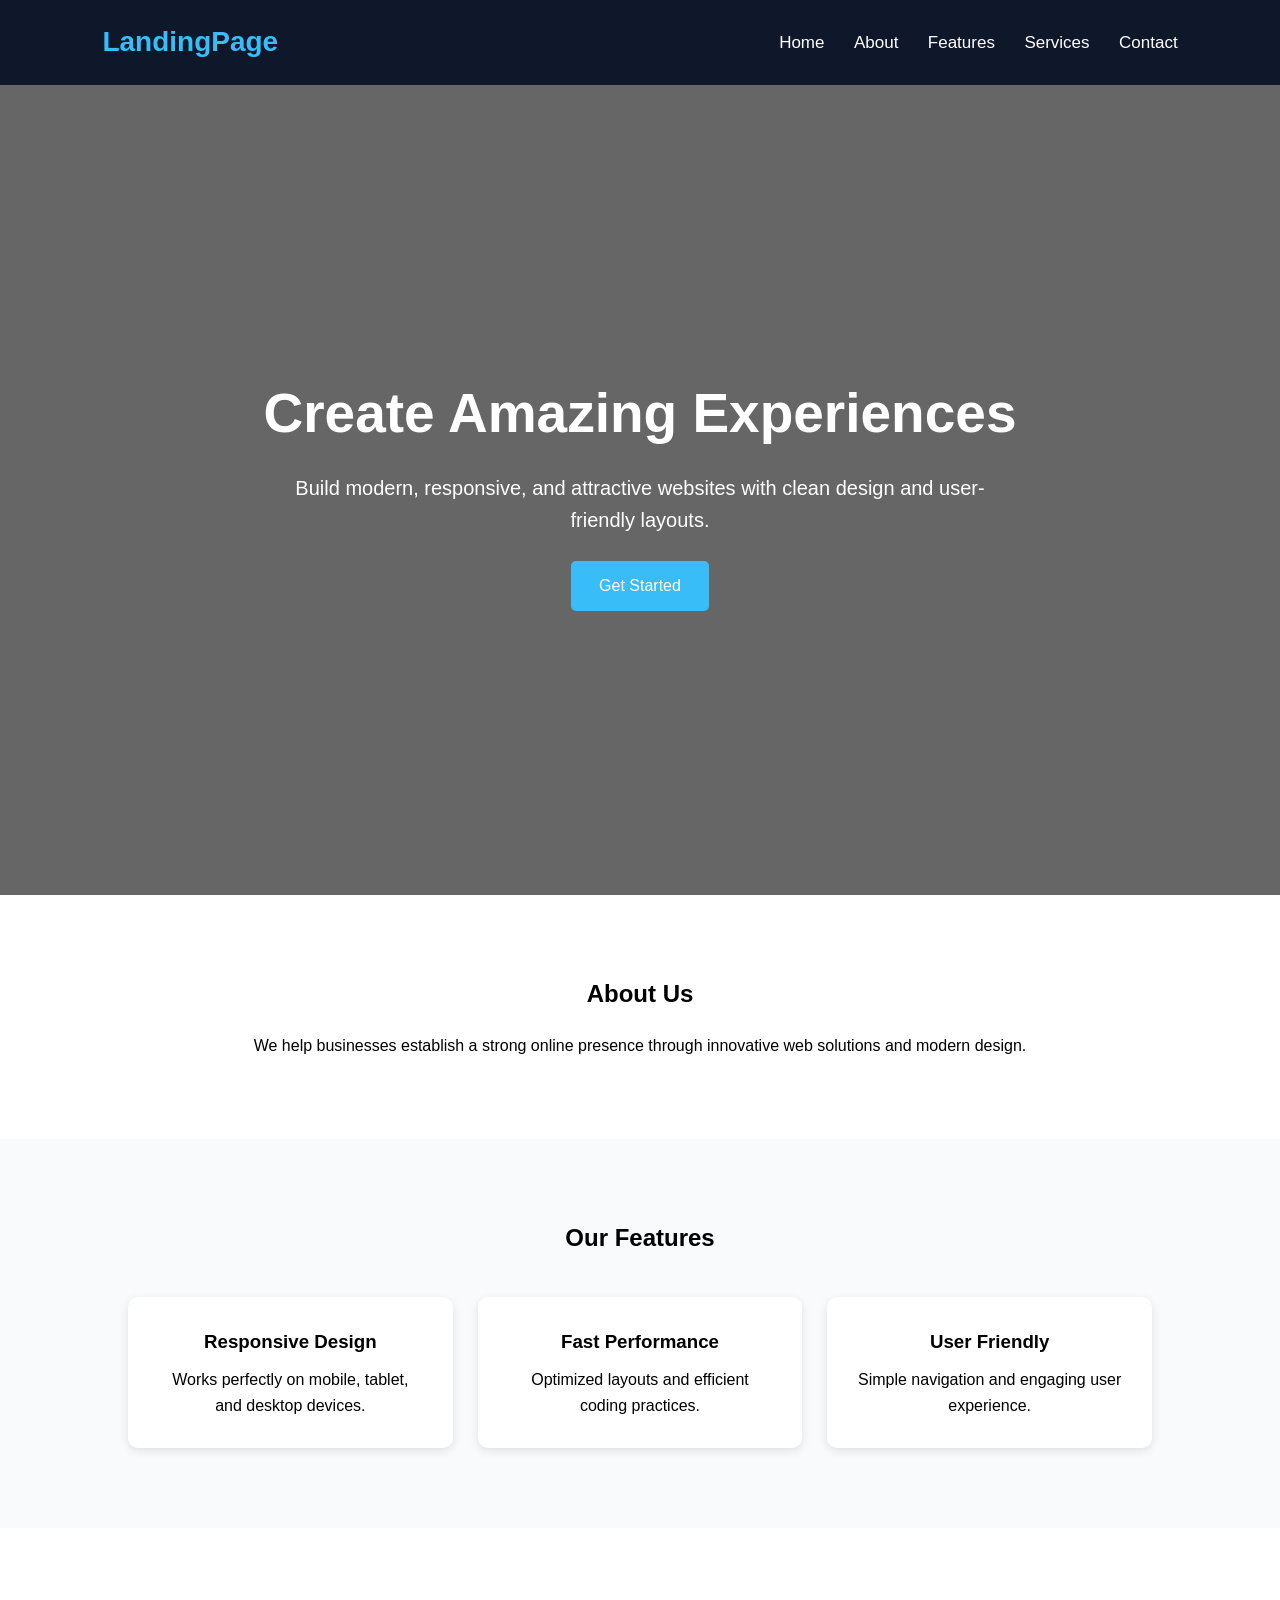
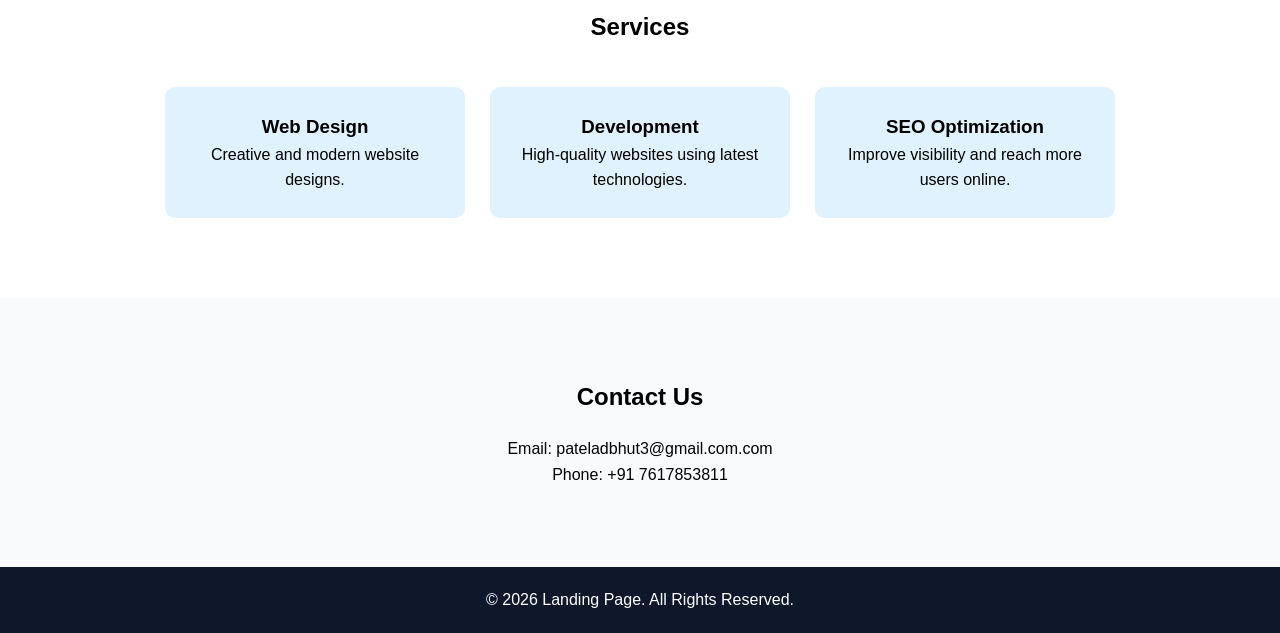
<file: landing page/index.html>
<!DOCTYPE html>
<html lang="en">
<head>
<meta charset="UTF-8">
<meta name="viewport" content="width=device-width, initial-scale=1.0">
<title>Creative Landing Page</title>
<link rel="stylesheet" href="style.css">
</head>

<body>

<header>
    <div class="logo">LandingPage</div>

    <nav>
        <a href="#home">Home</a>
        <a href="#about">About</a>
        <a href="#features">Features</a>
        <a href="#services">Services</a>
        <a href="#contact">Contact</a>
    </nav>
</header>

<section class="hero" id="home">
    <h1>Create Amazing Experiences</h1>
    <p>
        Build modern, responsive, and attractive websites with
        clean design and user-friendly layouts.
    </p>
    <a href="#" class="btn">Get Started</a>
</section>

<section class="about" id="about">
    <h2>About Us</h2>
    <p>
        We help businesses establish a strong online presence
        through innovative web solutions and modern design.
    </p>
</section>

<section class="features" id="features">
    <h2>Our Features</h2>

    <div class="feature-box">
        <div class="card">
            <h3>Responsive Design</h3>
            <p>Works perfectly on mobile, tablet, and desktop devices.</p>
        </div>

        <div class="card">
            <h3>Fast Performance</h3>
            <p>Optimized layouts and efficient coding practices.</p>
        </div>

        <div class="card">
            <h3>User Friendly</h3>
            <p>Simple navigation and engaging user experience.</p>
        </div>
    </div>
</section>

<section class="services" id="services">
    <h2>Services</h2>

    <div class="service-container">
        <div class="service">
            <h3>Web Design</h3>
            <p>Creative and modern website designs.</p>
        </div>

        <div class="service">
            <h3>Development</h3>
            <p>High-quality websites using latest technologies.</p>
        </div>

        <div class="service">
            <h3>SEO Optimization</h3>
            <p>Improve visibility and reach more users online.</p>
        </div>
    </div>
</section>

<section class="contact" id="contact">
    <h2>Contact Us</h2>
    <p>Email: pateladbhut3@gmail.com.com</p>
    <p>Phone: +91 7617853811</p>
</section>

<footer>
    <p>© 2026 Landing Page. All Rights Reserved.</p>
</footer>

</body>
</html>
</file>
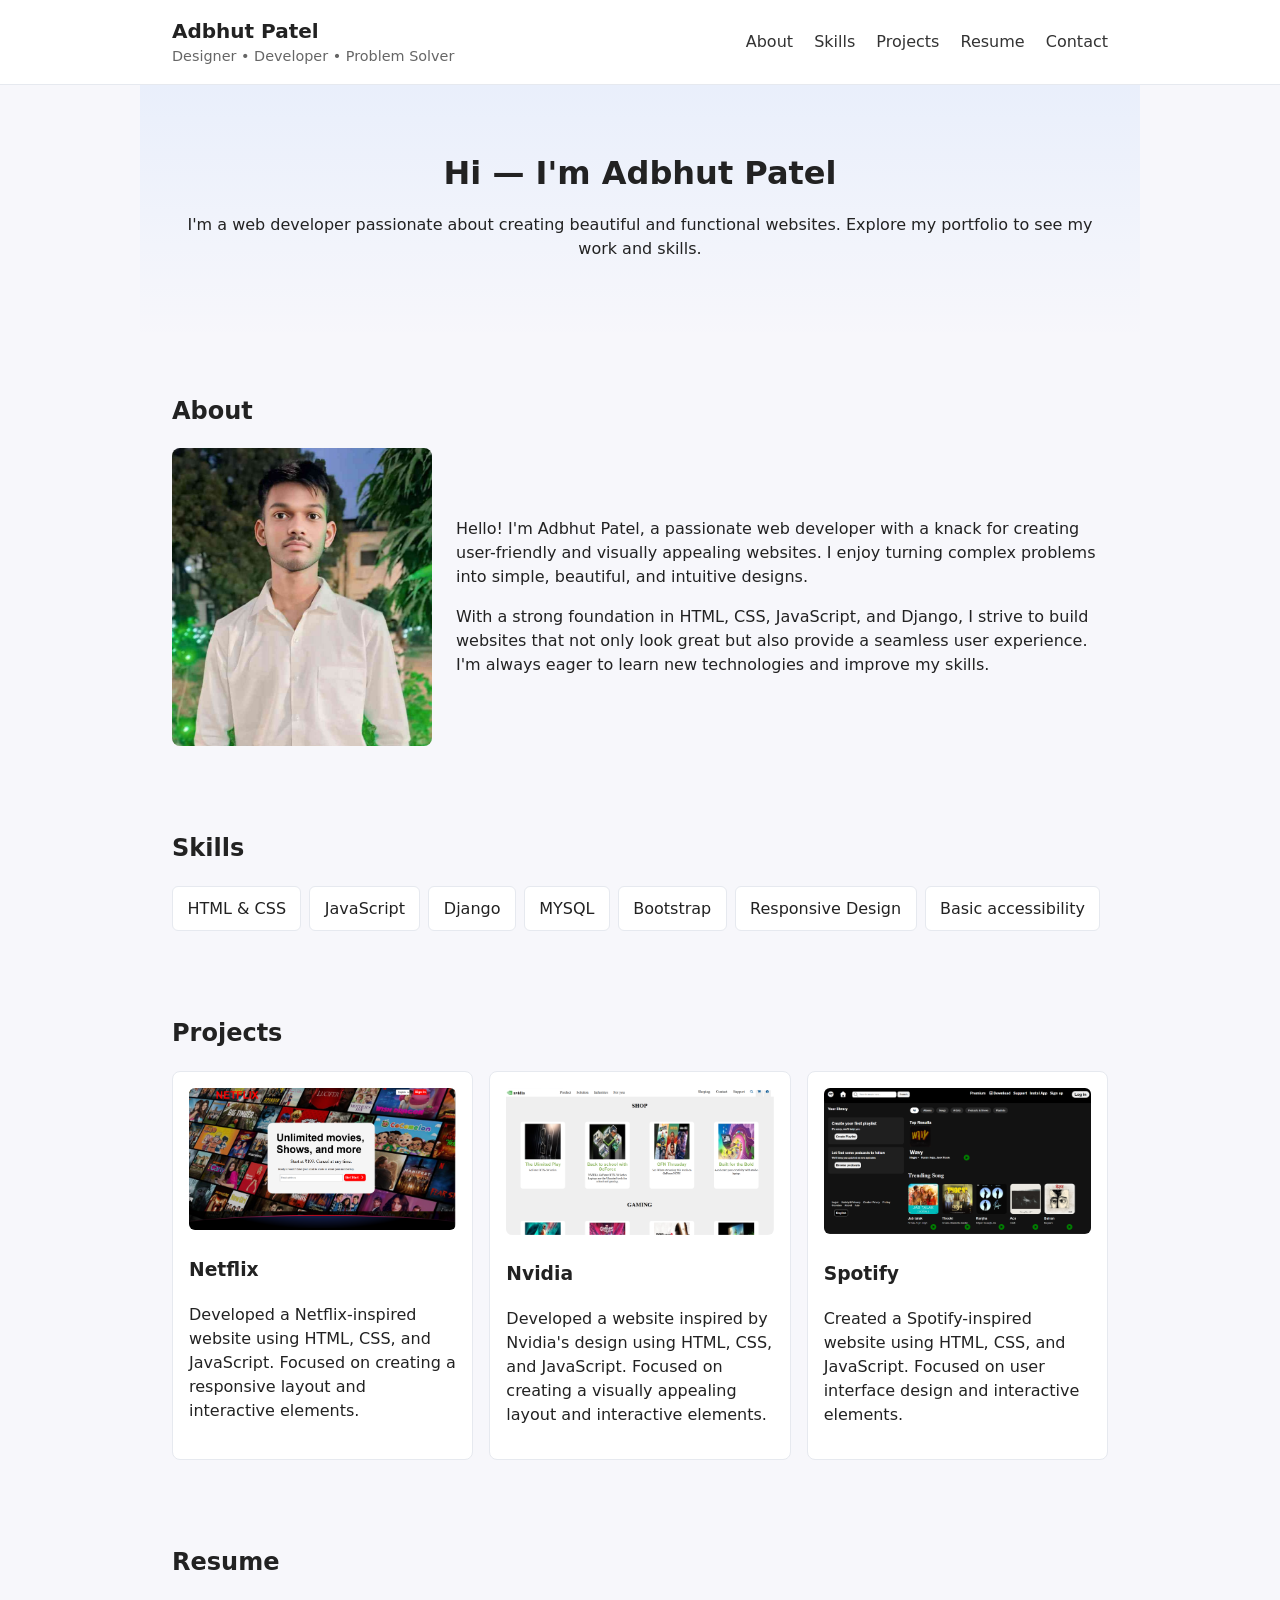
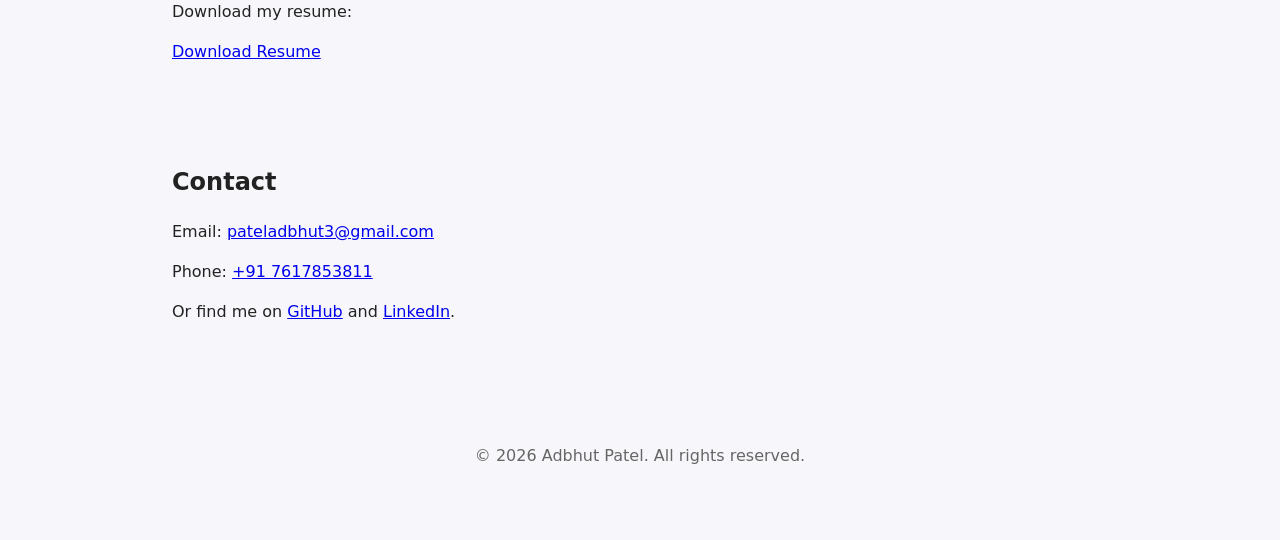
<file: portfolio/index.html>
<!doctype html>
<html lang="en">
<head>
  <meta charset="utf-8">
  <meta name="viewport" content="width=device-width, initial-scale=1">
  <title>Portfolio</title>
  <link rel="stylesheet" href="styles.css">
</head>
<body>
  <header class="site-header">
    <div class="container header-inner">
      <div class="brand">
        <h1>Adbhut Patel</h1>
        <p class="tag">Designer • Developer • Problem Solver</p>
      </div>
      <nav class="nav">
        <a href="#about">About</a>
        <a href="#skills">Skills</a>
        <a href="#projects">Projects</a>
        <a href="#resume">Resume</a>
        <a href="#contact">Contact</a>
      </nav>
    </div>
  </header>

  <main>
    <section class="hero container" id="home">
      <h2>Hi — I'm Adbhut Patel</h2>
        <p>I'm a web developer passionate about creating beautiful and functional websites. Explore my portfolio to see my work and skills.</p>
    </section>

    <section id="about" class="container about">
      <h2>About</h2>
      <div class="about-grid">
        <img src="adbhut.jpg" alt="Your photo" class="avatar">
        <div class="bio">
            <p>Hello! I'm Adbhut Patel, a passionate web developer with a knack for creating user-friendly and visually appealing websites. I enjoy turning complex problems into simple, beautiful, and intuitive designs.</p>
            <p>With a strong foundation in HTML, CSS, JavaScript, and Django, I strive to build websites that not only look great but also provide a seamless user experience. I'm always eager to learn new technologies and improve my skills.</p>
        </div>
      </div>
    </section>

    <section id="skills" class="container skills">
      <h2>Skills</h2>
      <ul class="skill-list">
        <li>HTML &amp; CSS</li>
        <li>JavaScript</li>
        <li>Django</li>
        <li>MYSQL</li>
        <li>Bootstrap</li>
        <li>Responsive Design</li>
        <li>Basic accessibility</li>
      </ul>
    </section>

    <section id="projects" class="container projects">
      <h2>Projects</h2>
      <div class="project-grid">
        <article class="project">
          <img src="netfilx.png" alt="Project 1 screenshot">
          <h3>Netflix</h3>
            <p> Developed a Netflix-inspired website using HTML, CSS, and JavaScript. Focused on creating a responsive layout and interactive elements.</p>
        </article>
        <article class="project">
          <img src="nvidia.png" alt="Project 2 screenshot">
          <h3>Nvidia</h3>
            <p> Developed a website inspired by Nvidia's design using HTML, CSS, and JavaScript. Focused on creating a visually appealing layout and interactive elements.</p>
        </article>
        <article class="project">
          <img src="spoifty.png" alt="Project 3 screenshot">
          <h3>Spotify</h3>
            <p> Created a Spotify-inspired website using HTML, CSS, and JavaScript. Focused on user interface design and interactive elements.</p>
        </article>
      </div>
    </section>

    <section id="resume" class="container resume">
      <h2>Resume</h2>
      <p>Download my resume:</p>
      <p><a href="resume.pdf" download>Download Resume</a></p>
    </section>

    <section id="contact" class="container contact">
      <h2>Contact</h2>
      <p>Email: <a href="mailto:pateladbhut3@gamil.com">pateladbhut3@gmail.com</a></p>
      <p>Phone: <a href="tel:+1234567890">+91 7617853811</a></p>
      <p>Or find me on <a href="https://github.com/adbhutp0811">GitHub</a> and <a href="https://www.linkedin.com/in/adbhut-patel-4323012abd">LinkedIn</a>.</p>
    </section>
  </main>

  <footer class="site-footer">
    <div class="container">
      <p>&copy; <span id="year"></span> Adbhut Patel. All rights reserved.</p>
    </div>
  </footer>

  <script>
    document.getElementById('year').textContent = new Date().getFullYear();
  </script>
</body>
</html>
</file>
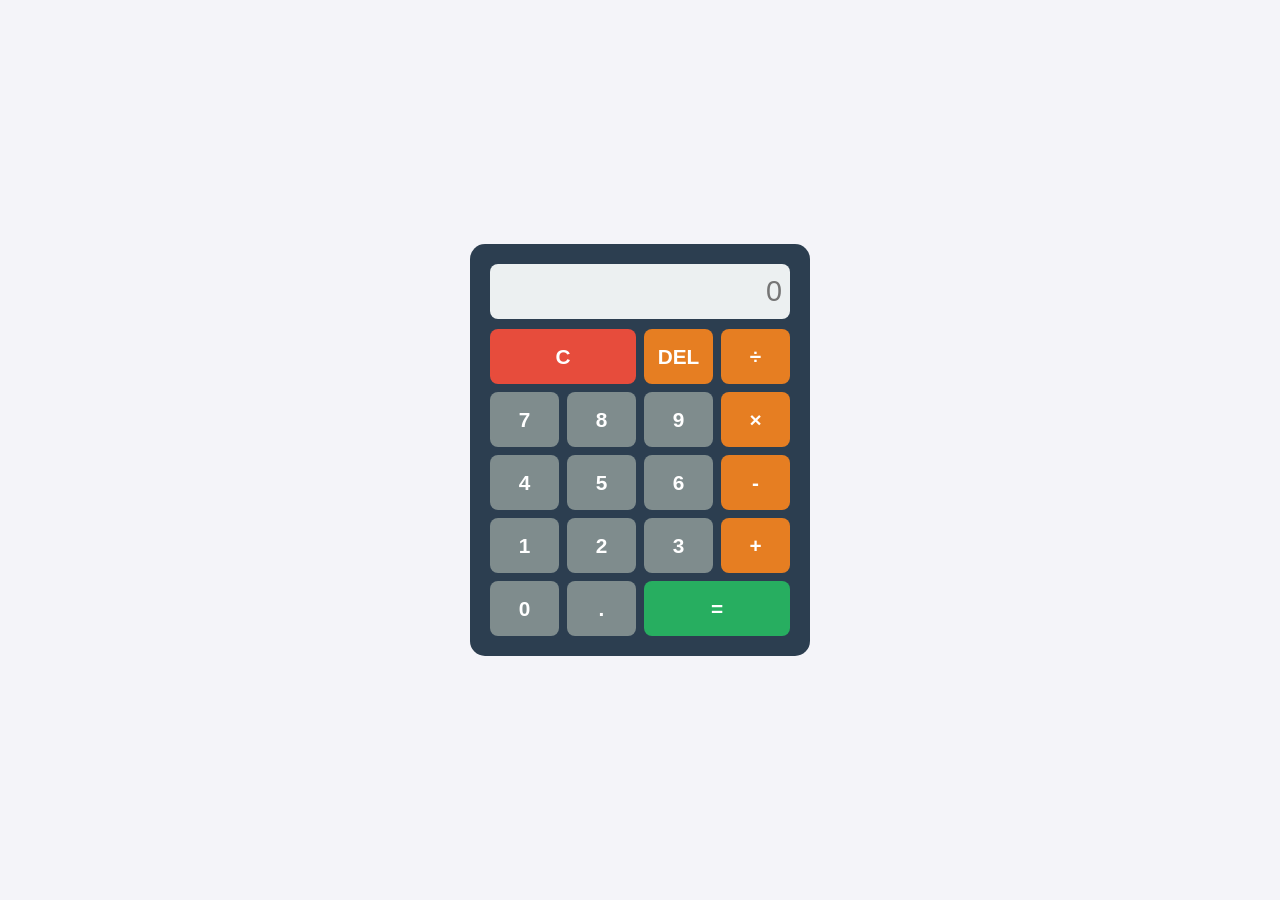
<file: calculator/calculater.html>
<!DOCTYPE html>
<html lang="en">
<head>
    <meta charset="UTF-8">
    <meta name="viewport" content="width=device-width, initial-scale=1.0">
    <title>Calculator</title>
   <link rel="stylesheet" href="style.css">
</head>
<body>

<div class="calculator">
    <input type="text" id="display" disabled placeholder="0">

    <div class="buttons">
        <button class="btn-clear" onclick="clearDisplay()">C</button>
        <button class="btn-op" onclick="deleteLast()">DEL</button>
        <button class="btn-op" onclick="appendVal('/')">÷</button>

        <button class="btn-number" onclick="appendVal('7')">7</button>
        <button class="btn-number" onclick="appendVal('8')">8</button>
        <button class="btn-number" onclick="appendVal('9')">9</button>
        <button class="btn-op" onclick="appendVal('*')">×</button>

        <button class="btn-number" onclick="appendVal('4')">4</button>
        <button class="btn-number" onclick="appendVal('5')">5</button>
        <button class="btn-number" onclick="appendVal('6')">6</button>
        <button class="btn-op" onclick="appendVal('-')">-</button>

        <button class="btn-number" onclick="appendVal('1')">1</button>
        <button class="btn-number" onclick="appendVal('2')">2</button>
        <button class="btn-number" onclick="appendVal('3')">3</button>
        <button class="btn-op" onclick="appendVal('+')">+</button>

        <button class="btn-number" onclick="appendVal('0')">0</button>
        <button class="btn-number" onclick="appendVal('.')">.</button>
        <button class="btn-equal" onclick="calculate()">=</button>
    </div>
</div>

<script src="script.js"></script>

</body>
</html>
</file>
<file: landing page/style.css>
*{
    margin:0;
    padding:0;
    box-sizing:border-box;
    font-family: Arial, sans-serif;
}

body{
    line-height:1.6;
}

header{
    background:#0f172a;
    color:white;
    display:flex;
    justify-content:space-between;
    align-items:center;
    padding:20px 8%;
}

.logo{
    font-size:28px;
    font-weight:bold;
    color:#38bdf8;
}

nav a{
    color:white;
    text-decoration:none;
    margin-left:25px;
    font-size:17px;
}

nav a:hover{
    color:#38bdf8;
}

.hero{
    height:90vh;
    background:linear-gradient(rgba(0,0,0,0.6),
    rgba(0,0,0,0.6)),
    url('https://images.unsplash.com/photo-1498050108023-c5249f4df085');
    background-size:cover;
    background-position:center;
    color:white;
    display:flex;
    flex-direction:column;
    justify-content:center;
    align-items:center;
    text-align:center;
    padding:20px;
}

.hero h1{
    font-size:55px;
    margin-bottom:15px;
}

.hero p{
    font-size:20px;
    max-width:700px;
}

.btn{
    margin-top:25px;
    background:#38bdf8;
    color:white;
    padding:12px 28px;
    text-decoration:none;
    border-radius:5px;
}

.about{
    padding:80px 10%;
    text-align:center;
}

.about h2{
    margin-bottom:20px;
}

.features{
    padding:80px 10%;
    background:#f8fafc;
}

.features h2{
    text-align:center;
    margin-bottom:40px;
}

.feature-box{
    display:grid;
    grid-template-columns:repeat(auto-fit,minmax(250px,1fr));
    gap:25px;
}

.card{
    background:white;
    padding:30px;
    text-align:center;
    border-radius:10px;
    box-shadow:0 3px 10px rgba(0,0,0,0.1);
}

.card h3{
    margin-bottom:10px;
}

/* Services */
.services{
    padding:80px 10%;
}

.services h2{
    text-align:center;
    margin-bottom:40px;
}

.service-container{
    display:flex;
    flex-wrap:wrap;
    justify-content:center;
    gap:25px;
}

.service{
    background:#e0f2fe;
    padding:25px;
    width:300px;
    border-radius:10px;
    text-align:center;
}

.contact{
    padding:80px 10%;
    background:#f8fafc;
    text-align:center;
}

.contact h2{
    margin-bottom:20px;
}

footer{
    background:#0f172a;
    color:white;
    text-align:center;
    padding:20px;
}
</file>
<file: portfolio/styles.css>
:root{
  --bg:#f7f7fb;
  --card:#ffffff;
  --accent:#0b6efd;
  --text:#222;
}
*{box-sizing:border-box}
body{
    font-family:Inter, system-ui, -apple-system, 'Segoe UI', Roboto, 'Helvetica Neue', Arial;
    line-height:1.5;
    color:var(--text);
    background:var(--bg);
    margin:0
}
.container{
    max-width:1000px;
    margin:0 auto;
    padding:2rem
}
.site-header{
    background:var(--card);
    border-bottom:1px solid #e6e9ef
}
.header-inner{
    display:flex;
    align-items:center;
    justify-content:space-between;
    padding:1rem 2rem
}
.brand h1{
    margin:0;
    font-size:1.25rem
}
.brand .tag{
    margin:0;
    font-size:.9rem;
    color:#666
}
.nav a{
    margin-left:1rem;
    color:#333;
    text-decoration:none
}
.hero{
    padding:4rem 2rem;
    text-align:center;
    background:linear-gradient(180deg, rgba(11,110,253,0.06), transparent)}
.hero h2{
    margin:0 0 .5rem;
    font-size:2rem
}
.lead{
    color:#444;
    margin:0 auto;
    max-width:700px
}
.about-grid{
    display:grid;
    grid-template-columns:260px 1fr;
    gap:1.5rem;
    align-items:center
}
.avatar{
    width:100%;
    border-radius:8px
}
.skills .skill-list{
    display:flex;
    flex-wrap:wrap;
    gap:.5rem;
    list-style:none;
    padding:0;
    margin:0
}
.skill-list li{
    background:var(--card);
    padding:.6rem .9rem;
    border-radius:6px;
    border:1px solid #e6e9ef
}
.project-grid
{display:grid;
    grid-template-columns:repeat(3,1fr);
    gap:1rem
}
.project{
    background:var(--card);
    padding:1rem;
    border-radius:8px;
    border:1px solid #e6e9ef
}
.project img{
    width:100%;
    border-radius:6px
}
.site-footer{
    padding:1.5rem 0;
    text-align:center;
    color:#666
}

@media (max-width:900px)
{
  .project-grid{
    grid-template-columns:repeat(2,1fr)
}
  .about-grid{
    grid-template-columns:1fr
}
}
@media (max-width:560px)
{
  .project-grid{
    grid-template-columns:1fr
}
  .header-inner
  {flex-direction:column;gap:.75rem
}
  .nav{
    display:flex;gap:.5rem;flex-wrap:wrap
}
}
</file>
<file: calculator/style.css>
body {
    display: flex;
    justify-content: center;
    align-items: center;
    height: 100vh;
    margin: 0;
    background-color: #f4f4f9;
    font-family: Arial, sans-serif;
}

.calculator {
    background-color: #2c3e50;
    padding: 20px;
    border-radius: 15px;
    width: 300px;
}

#display {
    width: 100%;
    height: 55px;
    font-size: 1.8rem;
    text-align: right;
    margin-bottom: 10px;
    padding: 8px;
    box-sizing: border-box;
    border: none;
    border-radius: 8px;
    background-color: #ecf0f1;
    color: #2c3e50;
}

.buttons {
    display: grid;
    grid-template-columns: repeat(4, 1fr);
    gap: 8px;
}

button {
    height: 55px;
    border-radius: 8px;
    border: none;
    font-size: 1.3rem;
    font-weight: bold;
    cursor: pointer;
}

button:active {
    opacity: 0.8;
}

.btn-number {
    background-color: #7f8c8d;
    color: white;
}

.btn-number:hover {
    background-color: #95a5a6;
}

.btn-op {
    background-color: #e67e22;
    color: white;
}

.btn-op:hover{
    background-color: #d35400;
}

.btn-clear {
    background-color: #e74c3c;
    color: white;
    grid-column: span 2;
}

.btn-equal {
    background-color: #27ae60;
    color: white;
    grid-column: span 2;
}

.btn-equal:hover {
    background-color: #219150;
}
</file>
